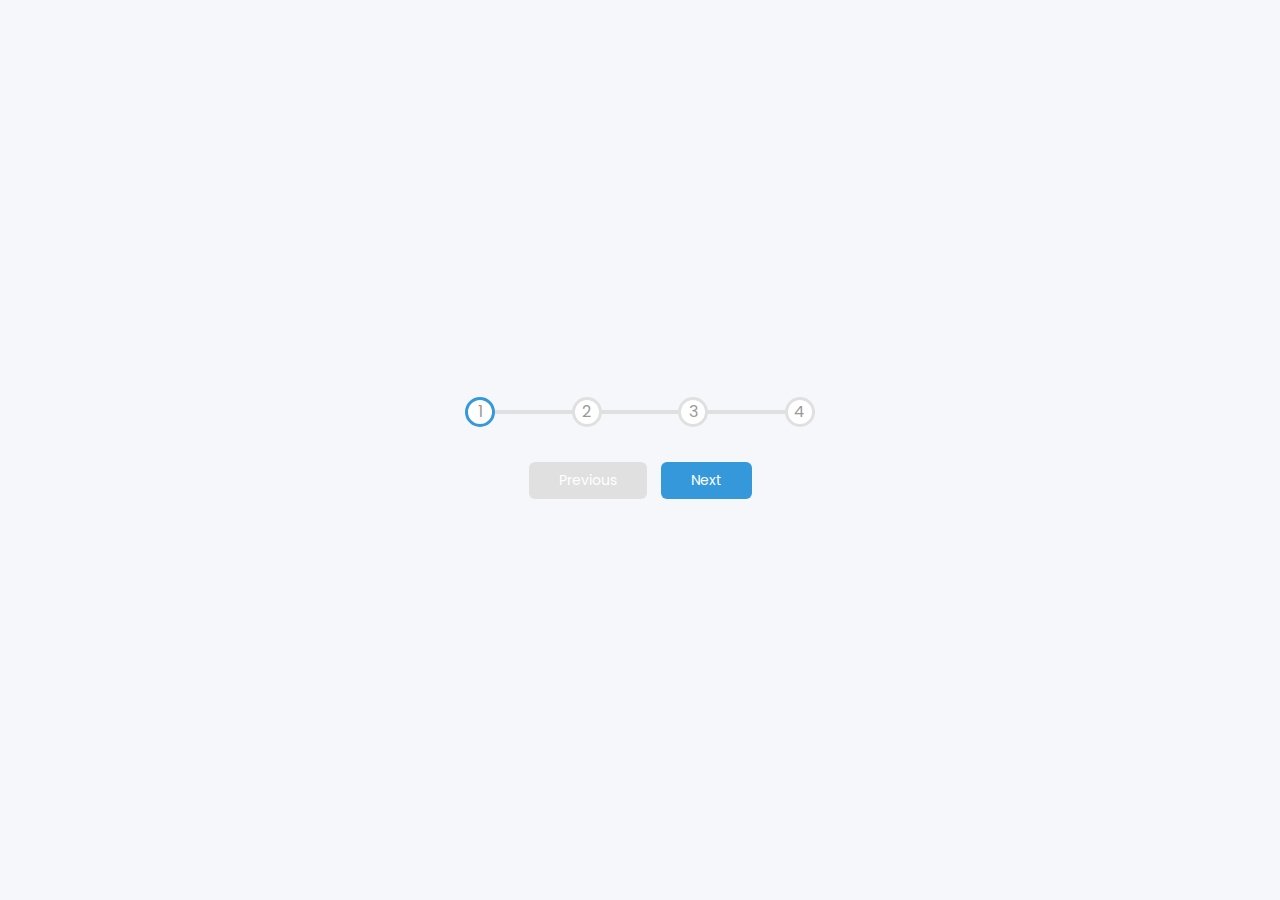
<file: 02_Progress_Steps/index.html>
<!DOCTYPE html>
<html lang="en">
<head>
    <meta charset="UTF-8" />
    <meta name="viewport" content="width=device-width, initial-scale=1.0" />
    <title>Progress Steps</title>
    <link rel="stylesheet" href="style.css" />
    <script src="script.js" defer></script>
</head>
<body>
<div class="container">
    <div class="bar-container">
        <div class="progress" id="progress"></div>
        <div class="step active">1</div>
        <div class="step">2</div>
        <div class="step">3</div>
        <div class="step">4</div>
    </div>
    <button class="btn" id="prev" disabled>Previous</button>
    <button class="btn" id="next">Next</button>

</div>
</body>
</html>
</file>
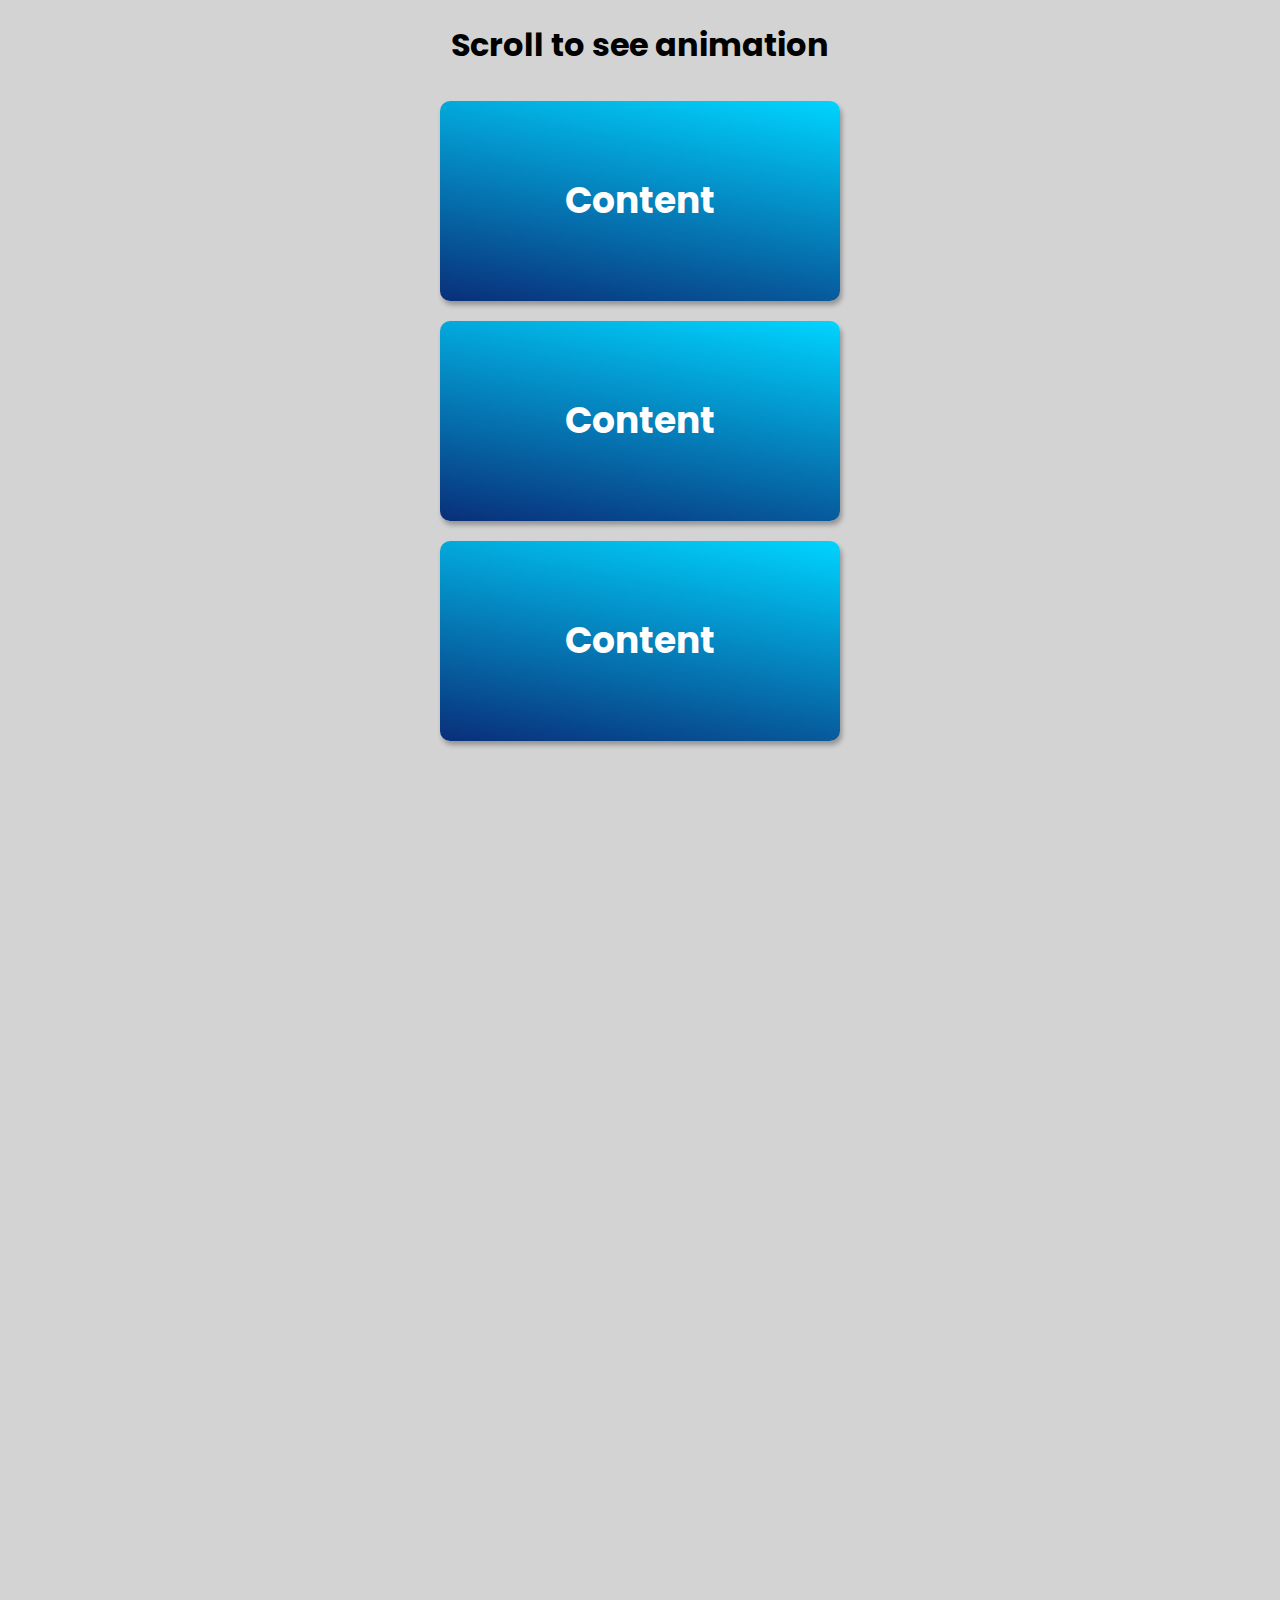
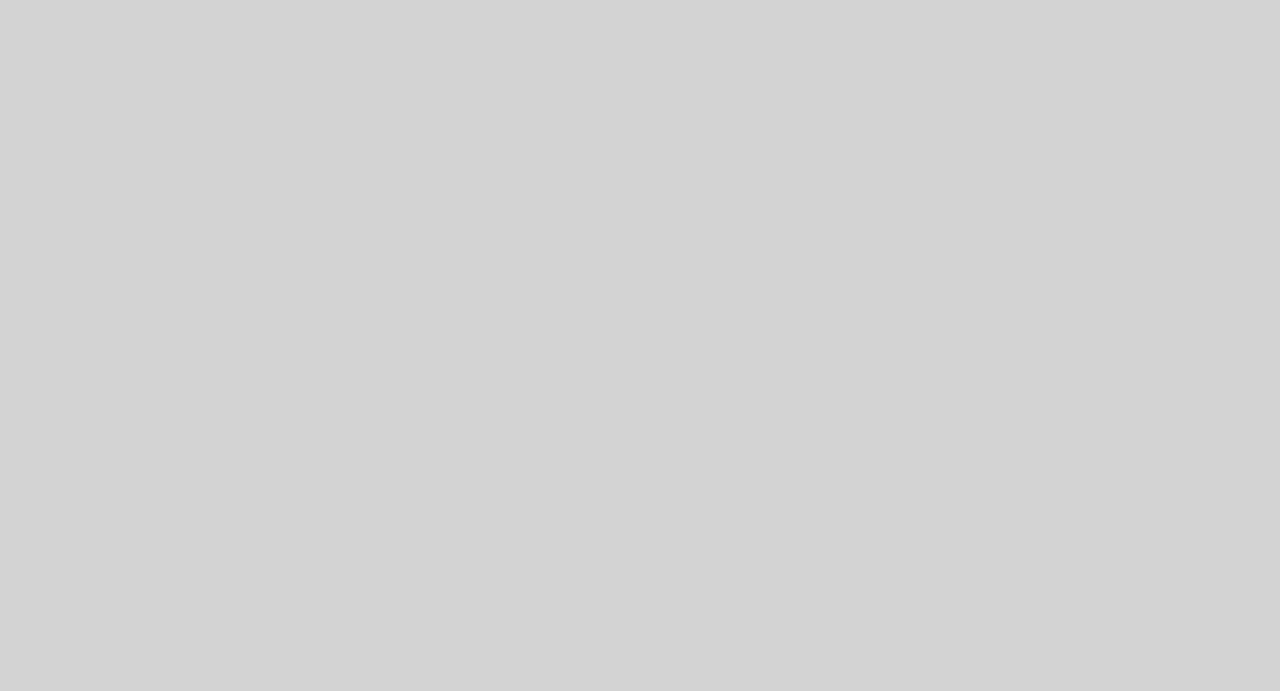
<file: 06_Scroll_Animation/index.html>
<!DOCTYPE html>
<html lang="en">
<head>
    <meta charset="UTF-8" />
    <meta name="viewport" content="width=device-width, initial-scale=1.0" />
    <title>Scroll Animation</title>
    <link rel="stylesheet" href="style.css" />
    <script src="script.js" defer></script>
</head>
<body>
    <h1>Scroll to see animation</h1>
    <div class="box">
        <h2 class="content">Content</h2>
    </div>
    <div class="box">
        <h2 class="content">Content</h2>
    </div>
    <div class="box">
        <h2 class="content">Content</h2>
    </div>
    <div class="box">
        <h2 class="content">Content</h2>
    </div>
    <div class="box">
        <h2 class="content">Content</h2>
    </div>
    <div class="box">
        <h2 class="content">Content</h2>
    </div>
    <div class="box">
        <h2 class="content">Content</h2>
    </div>
    <div class="box">
        <h2 class="content">Content</h2>
    </div>
    <div class="box">
        <h2 class="content">Content</h2>
    </div>
    <div class="box">
        <h2 class="content">Content</h2>
    </div>
</body>
</html>
</file>
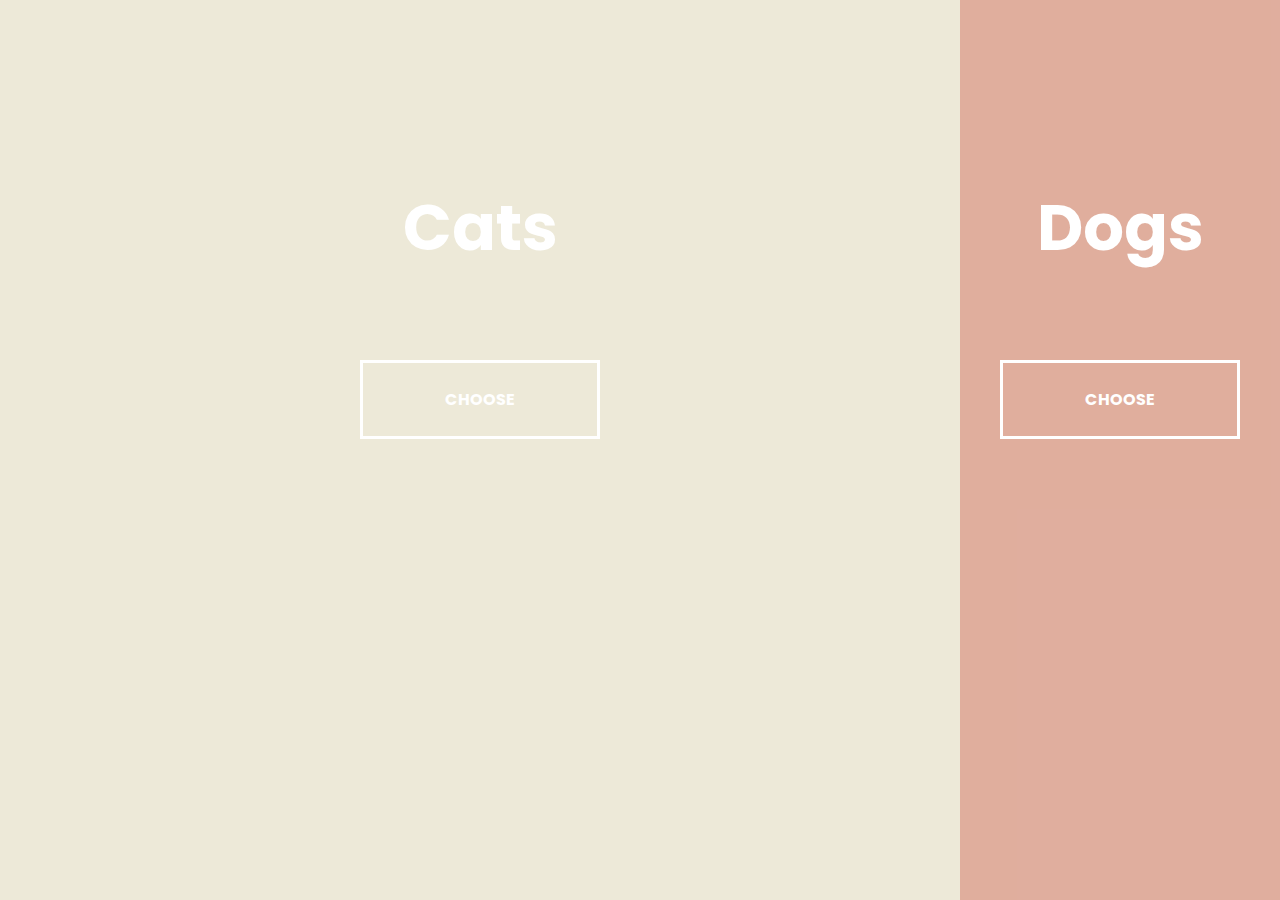
<file: 07_Split_Landing_Page/index.html>
<!DOCTYPE html>
<html lang="en">
<head>
    <meta charset="UTF-8"/>
    <meta name="viewport" content="width=device-width, initial-scale=1.0"/>
    <title>Split Landing Page</title>
    <link rel="stylesheet" href="style.css"/>
    <script src="script.js" defer></script>
</head>
<body>
<div class="container" id="container">
    <div class="split left" id="left">
        <h2>Cats</h2>
        <a href="#" class="btn">Choose</a>
    </div>
    <div class="split right" id="right">
        <h2>Dogs</h2>
        <a href="#" class="btn">Choose</a>
    </div>
</div>
</body>
</html>
</file>
<file: 02_Progress_Steps/style.css>
@import url("https://fonts.googleapis.com/css2?family=Poppins:wght@200;400;600&display=swap");
:root {
  --filled: #3498db;
  --empty: #e0e0e0;
}

* {
  box-sizing: border-box;
}

body {
  font-family: "Poppins", sans-serif;
  margin: 0;
  height: 100vh;
  width: 100vw;
  overflow: hidden;
  background: #f6f7fb;
  display: flex;
  align-items: center;
  justify-content: center;
}

.container {
  text-align: center;
}
.container .bar-container {
  display: flex;
  justify-content: space-between;
  max-width: 100%;
  width: 350px;
  position: relative;
  margin-bottom: 30px;
}
.container .bar-container::before {
  content: "";
  background-color: var(--empty);
  position: absolute;
  top: 50%;
  left: 0;
  height: 4px;
  width: 100%;
  transform: translateY(-50%);
  z-index: -1;
}
.container .bar-container .progress {
  background-color: var(--filled);
  position: absolute;
  top: 50%;
  left: 0;
  height: 4px;
  width: 0%;
  transform: translateY(-50%);
  transition: 0.4s ease;
  z-index: -1;
}
.container .bar-container .step {
  background: #fff;
  color: #999;
  border-radius: 50%;
  height: 30px;
  width: 30px;
  border: 3px solid var(--empty);
  display: flex;
  align-items: center;
  justify-content: center;
  transition: 0.4s ease;
}
.container .bar-container .step.active {
  border-color: var(--filled);
}
.container .btn {
  background-color: var(--filled);
  color: white;
  border: 0;
  border-radius: 6px;
  cursor: pointer;
  font-family: inherit;
  padding: 8px 30px;
  margin: 5px;
  font-size: 14px;
}
.container .btn:focus {
  outline: 0;
}
.container .btn:active {
  transform: scale(0.98);
}
.container .btn:disabled {
  background-color: var(--empty);
  cursor: not-allowed;
}

/*# sourceMappingURL=style.css.map */
</file>
<file: 06_Scroll_Animation/style.css>
@import url("https://fonts.googleapis.com/css2?family=Poppins:wght@200;400;600&display=swap");
* {
  box-sizing: border-box;
}

body {
  font-family: "Poppins", sans-serif;
  margin: 0;
  display: flex;
  flex-direction: column;
  align-items: center;
  background: lightgray;
  overflow-x: hidden;
}

.box {
  width: 400px;
  height: 200px;
  border-radius: 10px;
  margin: 10px;
  display: flex;
  align-items: center;
  justify-content: center;
  color: white;
  font-size: 1.5rem;
  background: #020024;
  background: linear-gradient(10deg, #020024 0%, #092f79 0%, #00d4ff 100%);
  box-shadow: 2px 4px 5px rgba(0, 0, 0, 0.3);
  transform: translateX(400%);
  transition: transform 0.4s ease;
}
.box:nth-child(even) {
  transform: translateX(-400%);
}
.box.show {
  transform: translateX(0%);
}

/*# sourceMappingURL=style.css.map */
</file>
<file: 07_Split_Landing_Page/style.css>
@import url("https://fonts.googleapis.com/css2?family=Poppins:wght@200;400;600&display=swap");
* {
  box-sizing: border-box;
  margin: 0;
  padding: 0;
}

body {
  font-family: "Poppins", sans-serif;
}

.container {
  position: relative;
  height: 100vh;
  width: 100vw;
  background: lightgray;
}
.container .split {
  position: absolute;
  width: 50vw;
  height: 100vh;
  overflow: hidden;
}
.container .split.left {
  left: 0;
  background-image: url(https://images.unsplash.com/photo-1527416876370-fb74d128c3dc?ixlib=rb-1.2.1&ixid=MnwxMjA3fDB8MHxwaG90by1wYWdlfHx8fGVufDB8fHx8&auto=format&fit=crop&w=1740&q=80);
  background-repeat: no-repeat;
  background-size: cover;
  background-position: right;
}
.container .split.left::before {
  content: "";
  position: absolute;
  width: 100%;
  height: 100%;
  background-color: rgba(255, 248, 220, 0.6);
}
.container .split.left .btn:hover {
  background-color: cornsilk;
  border-color: cornsilk;
  color: black;
}
.container .split.right {
  right: 0;
  background-image: url(https://images.unsplash.com/photo-1646026907993-0df9003380a7?ixlib=rb-1.2.1&ixid=MnwxMjA3fDB8MHxwaG90by1wYWdlfHx8fGVufDB8fHx8&auto=format&fit=crop&w=1674&q=80);
  background-repeat: no-repeat;
  background-size: cover;
  background-position: left;
}
.container .split.right .btn:hover {
  background-color: darksalmon;
  border-color: darksalmon;
  color: black;
}
.container .split.right::before {
  content: "";
  position: absolute;
  width: 100%;
  height: 100%;
  background-color: rgba(233, 150, 122, 0.6);
}
.container .split h2 {
  font-size: 4rem;
  color: #fff;
  position: absolute;
  left: 50%;
  top: 20%;
  transform: translateX(-50%);
  white-space: nowrap;
}
.container .split .btn {
  position: absolute;
  display: flex;
  align-items: center;
  justify-content: center;
  left: 50%;
  top: 40%;
  transform: translateX(-50%);
  text-decoration: none;
  color: white;
  border: white solid 0.2rem;
  font-size: 1rem;
  font-weight: bold;
  text-transform: uppercase;
  width: 15rem;
  padding: 1.5rem;
}

.split.left, .split.right, .split.left::before, .split.right::before {
  transition: all 1s ease-in-out;
}

.hover-right .right {
  width: 75%;
}
.hover-right .left {
  width: 25%;
}

.hover-left .left {
  width: 75%;
}
.hover-left .right {
  width: 25%;
}

/*# sourceMappingURL=style.css.map */
</file>
